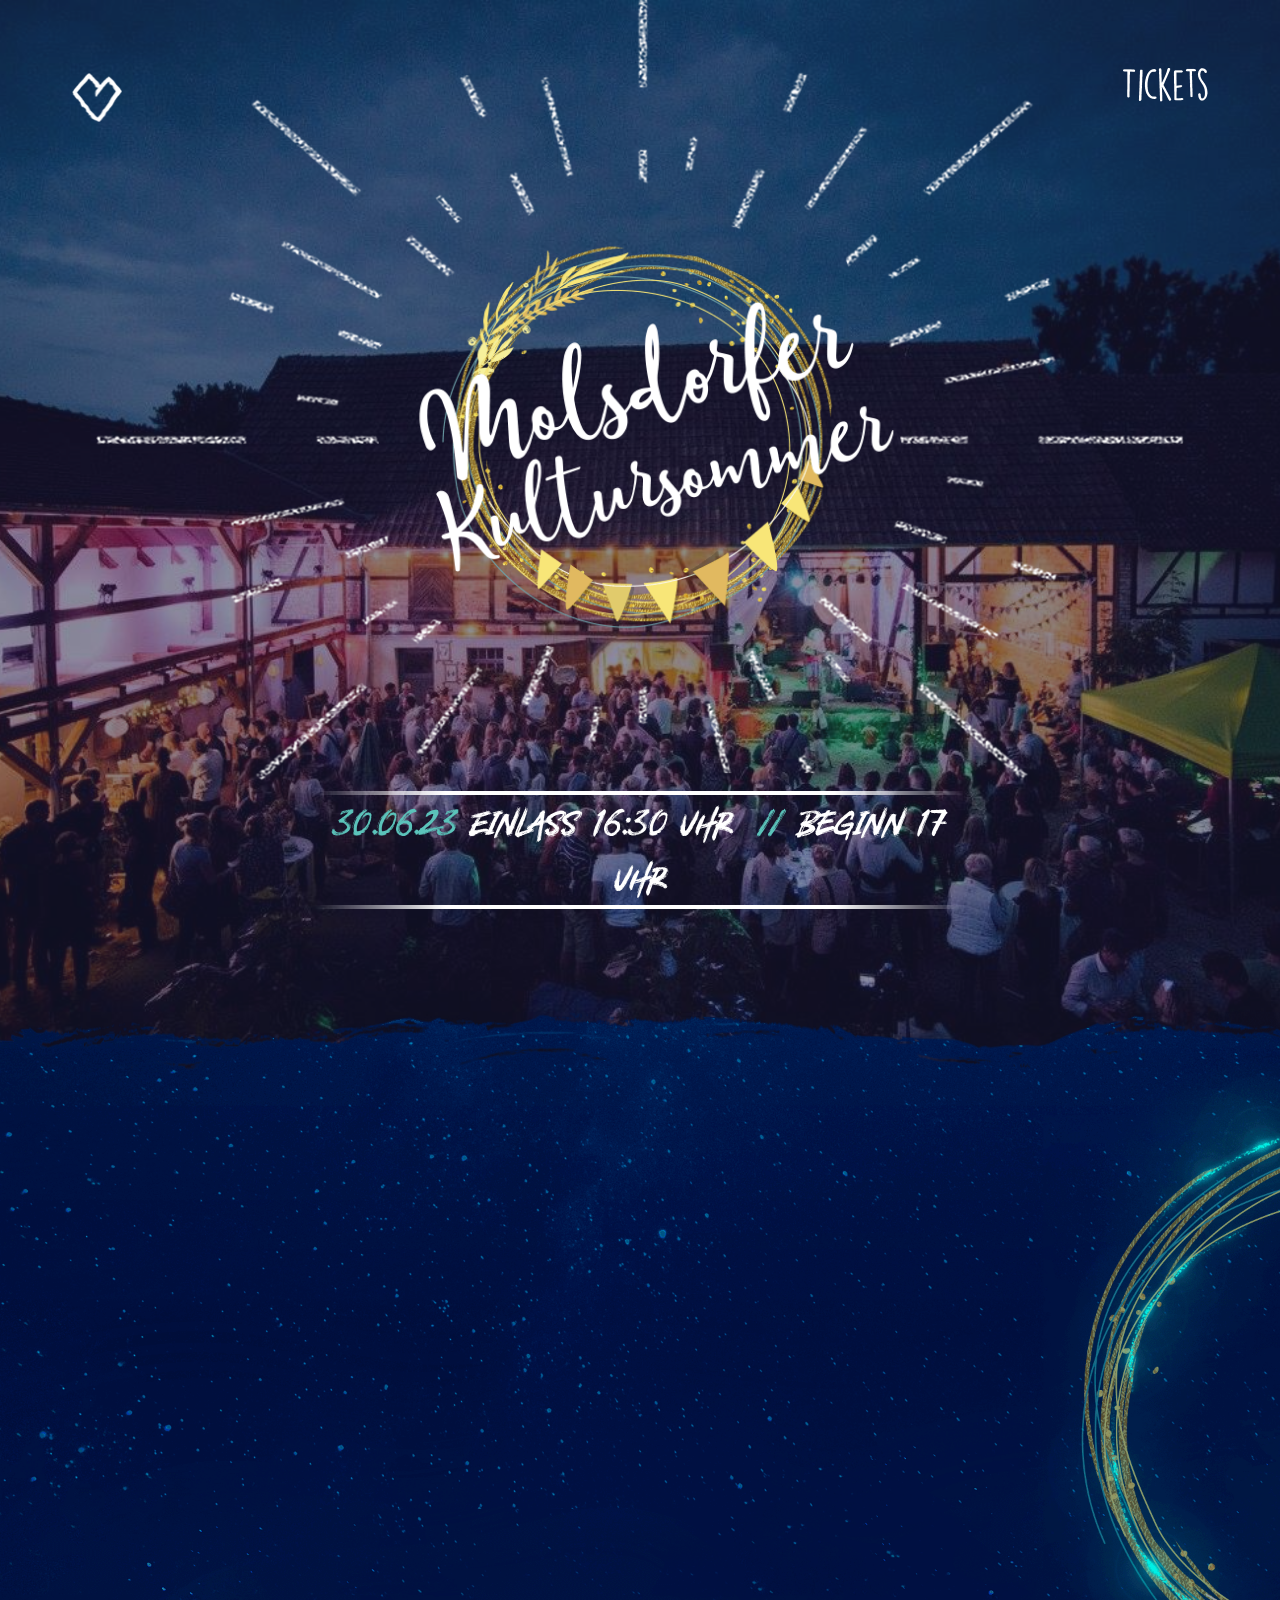
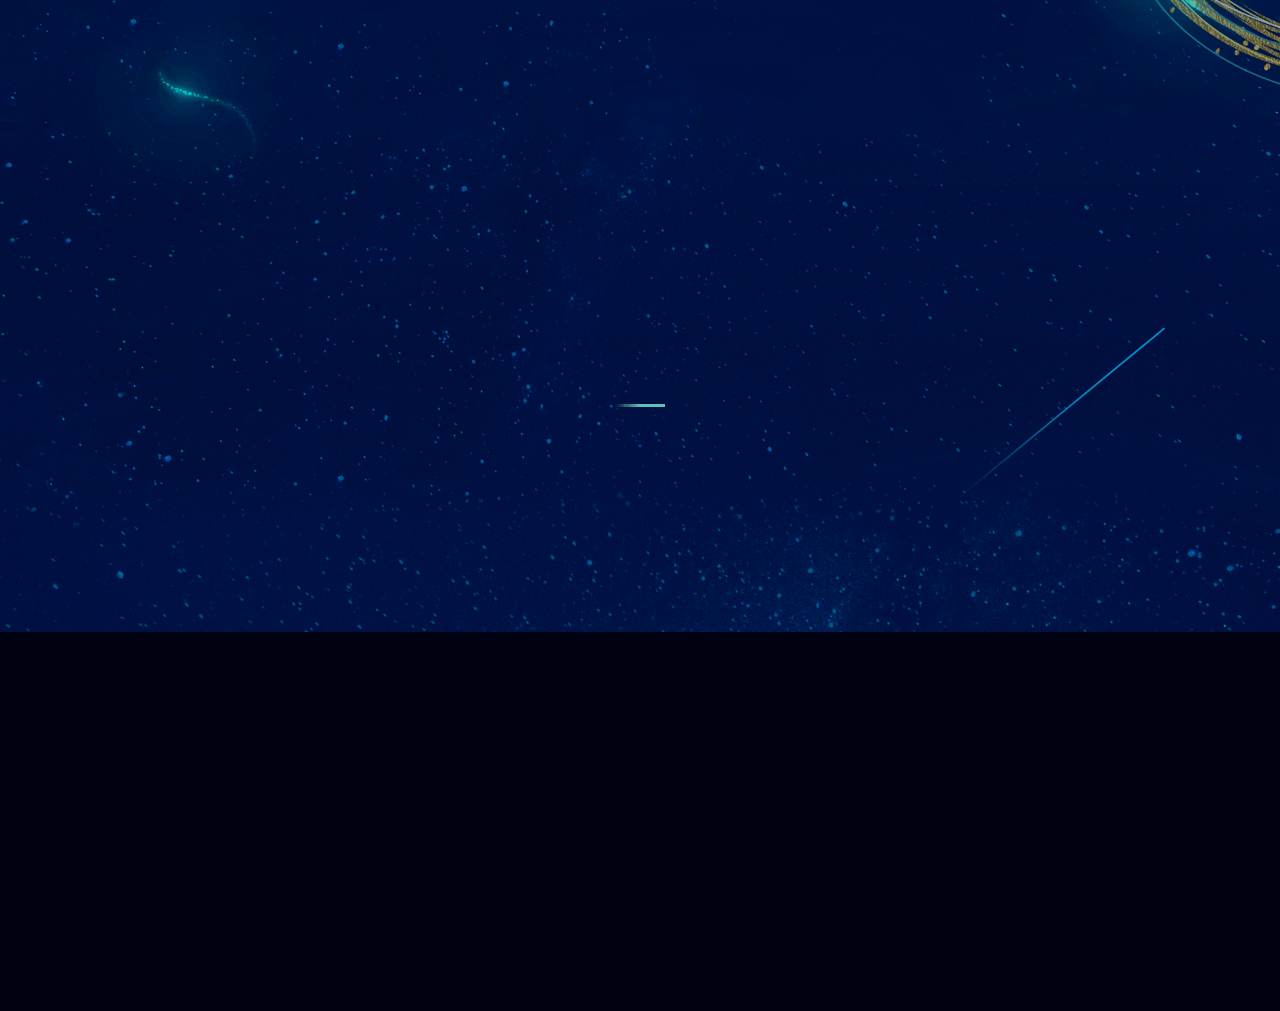
<file: index.html>
<!DOCTYPE html>
<html lang="de">

<head>
  <meta charset="utf-8" />
  <title>Molsdorfer Kultursommer</title>
  <meta name="viewport" content="width=device-width, initial-scale=1" />
  <meta name="description" content="" />
  <meta name="author" content="Erfurter Kultursommer e.V." />
  <meta name="description"
    content="Der Molsdorfer Kultursommer - das Festival vor den Toren der Landeshauptstadt Erfurt" />
  <meta name="og:image" content="img/header.jpg" />
  <meta name="robots" content="noindex,nofollow,nosnippet,noarchive" />
  <meta name="googlebot" content="noindex" />
  <meta name="googlebot-news" content="nosnippet" />

  <!-- Bootstrap core CSS -->
  <link href="css/bootstrap.min.css" rel="stylesheet" />
  <link href="css/custom.css" rel="stylesheet" />
  <link href="css/responsive.css" rel="stylesheet" />
  <link href="css/animate.min.css" rel="stylesheet" />
  <!-- Favicons -->
  <link rel="icon" href="favicon.ico" />

  <script src="js/jquery-3.6.0.min.js"></script>
  <script src="js/bootstrap.min.js"></script>
  <script src="js/wow.min.js"></script>
  <script>
    $(function () {
      new WOW().init();

      $("body").append('<div id="scroll-top"><span></span></div>');
      // Scroll top
      var scroll_top = function () {
        $(window).scroll(function () {
          if ($(document).scrollTop() > 50) {
            $("#scroll-top").addClass("scroll-top-right");
          } else {
            $("#scroll-top").removeClass("scroll-top-right");
          }
        });
        $("#scroll-top").on("click", function (e) {
          $("html,body").animate(
            {
              scrollTop: 0,
            },
            500
          );
          e.preventDefault();
        });
      };
      scroll_top();
    });
  </script>
</head>

<body>
  <header>
    <div class="logo">
      <a href="/"><img src="img/molsdorfer-kultursommer.png" width="51" height="50" /></a>
    </div>
    <div class="tickets-button animate__animated animate__bounce">
      <a href="https://pretix.eu/molsdorferkultursommer/2023/" target="_blank"><img src="img/tickets.png" width="85"
          height="34" /></a>
    </div>
    <div class="hero animate__animated animate__fadeIn">
      <div>
        <img src="img/molsdorfer-kultursommer-header.png" width="1104" height="792" /><br />
        <div class="sub-headline">
          <div class="sub-headline-line"></div>
          <div class="sub-headline-text">
            <span>30.06.23</span>&nbsp;Einlass 16:30 Uhr
            &nbsp;<span>//</span>&nbsp;Beginn 17 Uhr
          </div>
          <div class="sub-headline-line"></div>
        </div>
      </div>
    </div>
  </header>
  <main>
    <div class="container">
      <div class="main-text-wrapper p-md-5 mb-5 mt-4">
        <div class="
              text-center text-uppercase
              main-text-topic
              h3
              mb-4
              wow
              animate__animated animate__fadeIn
            ">
          Der Molsdorfer Kultursommer
        </div>
        <div class="text-center main-text px-3">
          <p class="wow animate__animated animate__fadeIn" data-wow-delay=".2s">
            Als vage Idee begann unser Festival im Indie-Format 2014 - es
            entpuppte sich zum Geheimtipp mit vielen treuen Fans. Das feine Kulturfestival vor den
            Toren Erfurts - der Molsdorfer Kultursommer - findet am 30.
            Juni 2023 statt.
          </p>
          <p class="wow animate__animated animate__fadeIn" data-wow-delay=".4s">
            Mit internationalen Acts wie Hundreds, Kat Frankie, Duo
            Stiehler/Lucaciu und Max Prosa, Tim Neuhaus sowie Cäthe uvm.
            spielten in den vergangen Jahren internationale Künstlerinnen und
            Künstler - aber auch Musiker von hier, wie die Erfurter Kultband
            Anger 77 oder das Elektro-Pop-Duo MAMA aus dem Zughafen am
            Erfurter Güterbahnhof - geben auf dem ländlichen Kultur-Kleinod
            ihre Kunst zum Besten.
          </p>
          <p class="wow animate__animated animate__fadeIn" data-wow-delay=".6s">
            Im Garten hinter der Scheune des Drei-Seiten Hofes gegenüber von
            Schloss Molsdorf sind Kinder mit Fair Play Fußball und Schminken
            beschäftigt. Vor der Bühne kommen Fans der Singer-Songwriter-Szene
            auf ihre Kosten. Abgerundet wird das mit viel Liebe geschmückte
            Festival durch Kunst- und Fotoausstellungen sowie Malerei
            Thüringer Künstlerinnen und Künstler.
          </p>
          <p class="wow animate__animated animate__fadeIn" data-wow-delay=".8s">
            Kulinarisch geht es mit liebevoll handgemachten Köstlichkeiten von
            regionalen Anbietern weiter. Aber auch traditionelle Backkunst,
            frisches Bier und ausgewählte Weine werden angeboten. Kurz: ein
            Ort, an dem Kunst, Kultur und Kulinarisches auf Interessierte
            jeden Alters trifft, umrahmt von einer einmaligen Kulisse und
            Fassade, die in geschicktes Licht getaucht, am späteren Abend ihre
            vollste Wirkung zeigt. Der Kultursommer steht nicht nur für ein
            Open-Air-Festival und das Tanzen unter freiem Himmel, sondern für
            ein Miteinander und schöne Begegnungen, die nachwirken.
          </p>

          <div class="main-text-button-wrapper">
            <div class="line"></div>
            <a class="
                  main-text-button
                  text-uppercase
                  wow
                  animate__animated
                  animate__pulse
                  animate__infinite
                  animate__slow
                " data-wow-delay=".85s" href="https://pretix.eu/molsdorferkultursommer/2023/" target="_blank"><span
                class="position-relative">Hier gehts zu den Tickets</span></a>
          </div>
        </div>
      </div>
    </div>
  </main>

  <footer class="p-md-5 mt-5">
    <div class="container h-100 pt-sm-5">
      <div class="footer-inner-wrapper mt-5 row align-items-end">
        <div class="col-12 copyright wow animate__animated animate__fadeIn" data-wow-delay=".4s">
          &copy; Molsdorfer Kultursommer. Alle Rechte vorbehalten.
          <a data-bs-toggle="modal" data-bs-target="#impressum" class="fw-bold"><u>Impressum</u></a>
        </div>
        <div class="
                col-12
                social-wrapper
                wow
                animate__animated animate__fadeIn
              " data-wow-delay=".6s">
          <div class="social-item social-mailto">
            <a href="mailto:info@molsdorfer-kultursommer.de"><svg viewBox="0 0 24 24">
                <path fill="currentColor"
                  d="M20,8L12,13L4,8V6L12,11L20,6M20,4H4C2.89,4 2,4.89 2,6V18A2,2 0 0,0 4,20H20A2,2 0 0,0 22,18V6C22,4.89 21.1,4 20,4Z" />
              </svg></a>
          </div>
          <div class="social-item social-facebook">
            <a href="https://www.facebook.com/MolsdorferKultursommer/" title="Facebook" target="_blank"><svg
                xmlns="http://www.w3.org/2000/svg" viewBox="0 0 50 50">
                <path
                  d="M32,11h5c0.552,0,1-0.448,1-1V3.263c0-0.524-0.403-0.96-0.925-0.997C35.484,2.153,32.376,2,30.141,2C24,2,20,5.68,20,12.368 V19h-7c-0.552,0-1,0.448-1,1v7c0,0.552,0.448,1,1,1h7v19c0,0.552,0.448,1,1,1h7c0.552,0,1-0.448,1-1V28h7.222 c0.51,0,0.938-0.383,0.994-0.89l0.778-7C38.06,19.518,37.596,19,37,19h-8v-5C29,12.343,30.343,11,32,11z" />
              </svg></a>
          </div>
          <div class="social-item social-instagram">
            <a href="https://www.instagram.com/molsdorferkultursommer/" title="Instagram" target="_blank"><svg
                viewBox="0 0 24 24">
                <path fill="currentColor"
                  d="M7.8,2H16.2C19.4,2 22,4.6 22,7.8V16.2A5.8,5.8 0 0,1 16.2,22H7.8C4.6,22 2,19.4 2,16.2V7.8A5.8,5.8 0 0,1 7.8,2M7.6,4A3.6,3.6 0 0,0 4,7.6V16.4C4,18.39 5.61,20 7.6,20H16.4A3.6,3.6 0 0,0 20,16.4V7.6C20,5.61 18.39,4 16.4,4H7.6M17.25,5.5A1.25,1.25 0 0,1 18.5,6.75A1.25,1.25 0 0,1 17.25,8A1.25,1.25 0 0,1 16,6.75A1.25,1.25 0 0,1 17.25,5.5M12,7A5,5 0 0,1 17,12A5,5 0 0,1 12,17A5,5 0 0,1 7,12A5,5 0 0,1 12,7M12,9A3,3 0 0,0 9,12A3,3 0 0,0 12,15A3,3 0 0,0 15,12A3,3 0 0,0 12,9Z" />
              </svg></a>
          </div>
        </div>
      </div>
    </div>
  </footer>
  </main>

  <div class="modal fade" id="impressum" tabindex="-1" data-bs-backdrop="static" aria-labelledby="exampleModalLabel"
    aria-hidden="true">
    <button type="button" class="btn-close" data-bs-dismiss="modal" aria-label="Close"></button>
    <div class="
          modal-dialog modal-xl modal-dialog-centered modal-dialog-scrollable
        ">
      <div class="modal-content">
        <div class="modal-body small">
          <div class="impressum">
            <h1>Impressum</h1>
            <p>Angaben gemäß § 5 TMG</p>
            <p>
              Erfurter Kultursommer e.V. <br />
              Graf-Gotter-Straße 61<br />
              99094 Erfurt <br />
            </p>
            <p>
              <strong>Vertreten durch: </strong><br />
              Maria-Theresa Meißner<br />
              Andreas Kühn<br />
            </p>
            <p>E-Mail: info@molsdorfer-kultursommer.de</p>
            <p>
              <strong>Registereintrag: </strong><br />
              Eintragung im Vereinsregister.<br />
              Registergericht: Amtsgericht Erfurt<br />
              Registernummer: VR 16310<br />
            </p>
            <hr />
            <p>
              <b>Layout:</b> Sascha Simon //
              <a href="https://www.instagram.com/pale.cocoon" target="_blank">www.instagram.com/pale.cocoon</a>
            </p>
            <p>
              <b>Technische Umsetzung:</b> René Schumann //
              <a href="https://www.viveart.de" target="_blank">www.viveart.de</a>
            </p>
            <hr />
            <p>
              <strong>Haftungsausschluss: </strong><br /><br /><strong>Haftung für Inhalte</strong><br /><br />
              Die Inhalte unserer Seiten wurden mit größter Sorgfalt erstellt.
              Für die Richtigkeit, Vollständigkeit und Aktualität der Inhalte
              können wir jedoch keine Gewähr übernehmen. Als Diensteanbieter
              sind wir gemäß § 7 Abs.1 TMG für eigene Inhalte auf diesen
              Seiten nach den allgemeinen Gesetzen verantwortlich. Nach §§ 8
              bis 10 TMG sind wir als Diensteanbieter jedoch nicht
              verpflichtet, übermittelte oder gespeicherte fremde
              Informationen zu überwachen oder nach Umständen zu forschen, die
              auf eine rechtswidrige Tätigkeit hinweisen. Verpflichtungen zur
              Entfernung oder Sperrung der Nutzung von Informationen nach den
              allgemeinen Gesetzen bleiben hiervon unberührt. Eine
              diesbezügliche Haftung ist jedoch erst ab dem Zeitpunkt der
              Kenntnis einer konkreten Rechtsverletzung möglich. Bei
              Bekanntwerden von entsprechenden Rechtsverletzungen werden wir
              diese Inhalte umgehend entfernen.<br /><br /><strong>Haftung für Links</strong><br /><br />
              Unser Angebot enthält Links zu externen Webseiten Dritter, auf
              deren Inhalte wir keinen Einfluss haben. Deshalb können wir für
              diese fremden Inhalte auch keine Gewähr übernehmen. Für die
              Inhalte der verlinkten Seiten ist stets der jeweilige Anbieter
              oder Betreiber der Seiten verantwortlich. Die verlinkten Seiten
              wurden zum Zeitpunkt der Verlinkung auf mögliche Rechtsverstöße
              überprüft. Rechtswidrige Inhalte waren zum Zeitpunkt der
              Verlinkung nicht erkennbar. Eine permanente inhaltliche
              Kontrolle der verlinkten Seiten ist jedoch ohne konkrete
              Anhaltspunkte einer Rechtsverletzung nicht zumutbar. Bei
              Bekanntwerden von Rechtsverletzungen werden wir derartige Links
              umgehend entfernen.<br /><br /><strong>Urheberrecht</strong><br /><br />
              Die durch die Seitenbetreiber erstellten Inhalte und Werke auf
              diesen Seiten unterliegen dem deutschen Urheberrecht. Die
              Vervielfältigung, Bearbeitung, Verbreitung und jede Art der
              Verwertung außerhalb der Grenzen des Urheberrechtes bedürfen der
              schriftlichen Zustimmung des jeweiligen Autors bzw. Erstellers.
              Downloads und Kopien dieser Seite sind nur für den privaten,
              nicht kommerziellen Gebrauch gestattet. Soweit die Inhalte auf
              dieser Seite nicht vom Betreiber erstellt wurden, werden die
              Urheberrechte Dritter beachtet. Insbesondere werden Inhalte
              Dritter als solche gekennzeichnet. Sollten Sie trotzdem auf eine
              Urheberrechtsverletzung aufmerksam werden, bitten wir um einen
              entsprechenden Hinweis. Bei Bekanntwerden von Rechtsverletzungen
              werden wir derartige Inhalte umgehend entfernen.<br /><br /><strong>Datenschutz</strong><br /><br />
              Die Nutzung unserer Webseite ist in der Regel ohne Angabe
              personenbezogener Daten möglich. Soweit auf unseren Seiten
              personenbezogene Daten (beispielsweise Name, Anschrift oder
              eMail-Adressen) erhoben werden, erfolgt dies, soweit möglich,
              stets auf freiwilliger Basis. Diese Daten werden ohne Ihre
              ausdrückliche Zustimmung nicht an Dritte weitergegeben. <br />
              Wir weisen darauf hin, dass die Datenübertragung im Internet
              (z.B. bei der Kommunikation per E-Mail) Sicherheitslücken
              aufweisen kann. Ein lückenloser Schutz der Daten vor dem Zugriff
              durch Dritte ist nicht möglich. <br />
              Der Nutzung von im Rahmen der Impressumspflicht veröffentlichten
              Kontaktdaten durch Dritte zur Übersendung von nicht ausdrücklich
              angeforderter Werbung und Informationsmaterialien wird hiermit
              ausdrücklich widersprochen. Die Betreiber der Seiten behalten
              sich ausdrücklich rechtliche Schritte im Falle der unverlangten
              Zusendung von Werbeinformationen, etwa durch Spam-Mails, vor.<br />
            </p>
            <p>
              <br /><strong>Verbraucherstreitbeilegung /
                Universalschlichtungsstelle</strong><br /><br />
              Wir sind nicht bereit oder verpflichtet, an
              Streitbeilegungsverfahren vor einer
              Verbraucherschlichtungsstelle teilzunehmen.
            </p>
          </div>
        </div>
      </div>
    </div>
  </div>
</body>

</html>
</file>
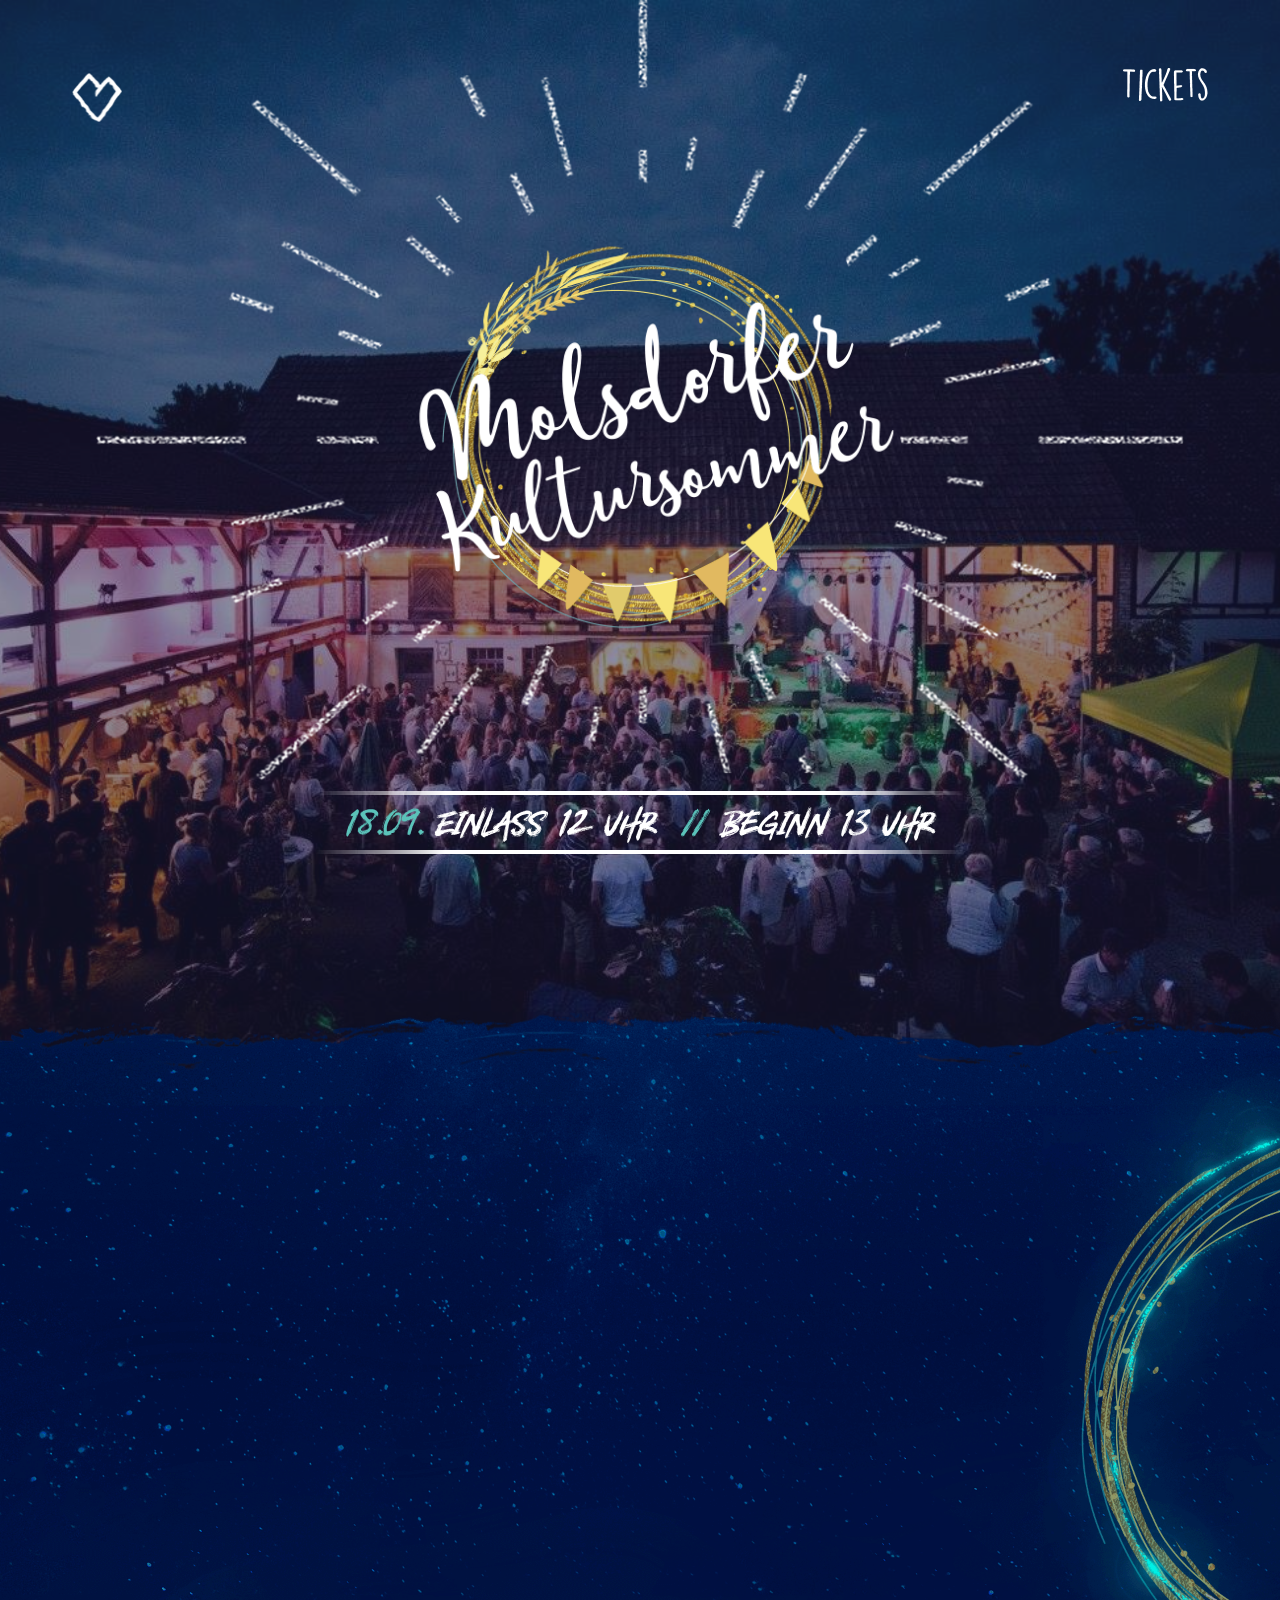
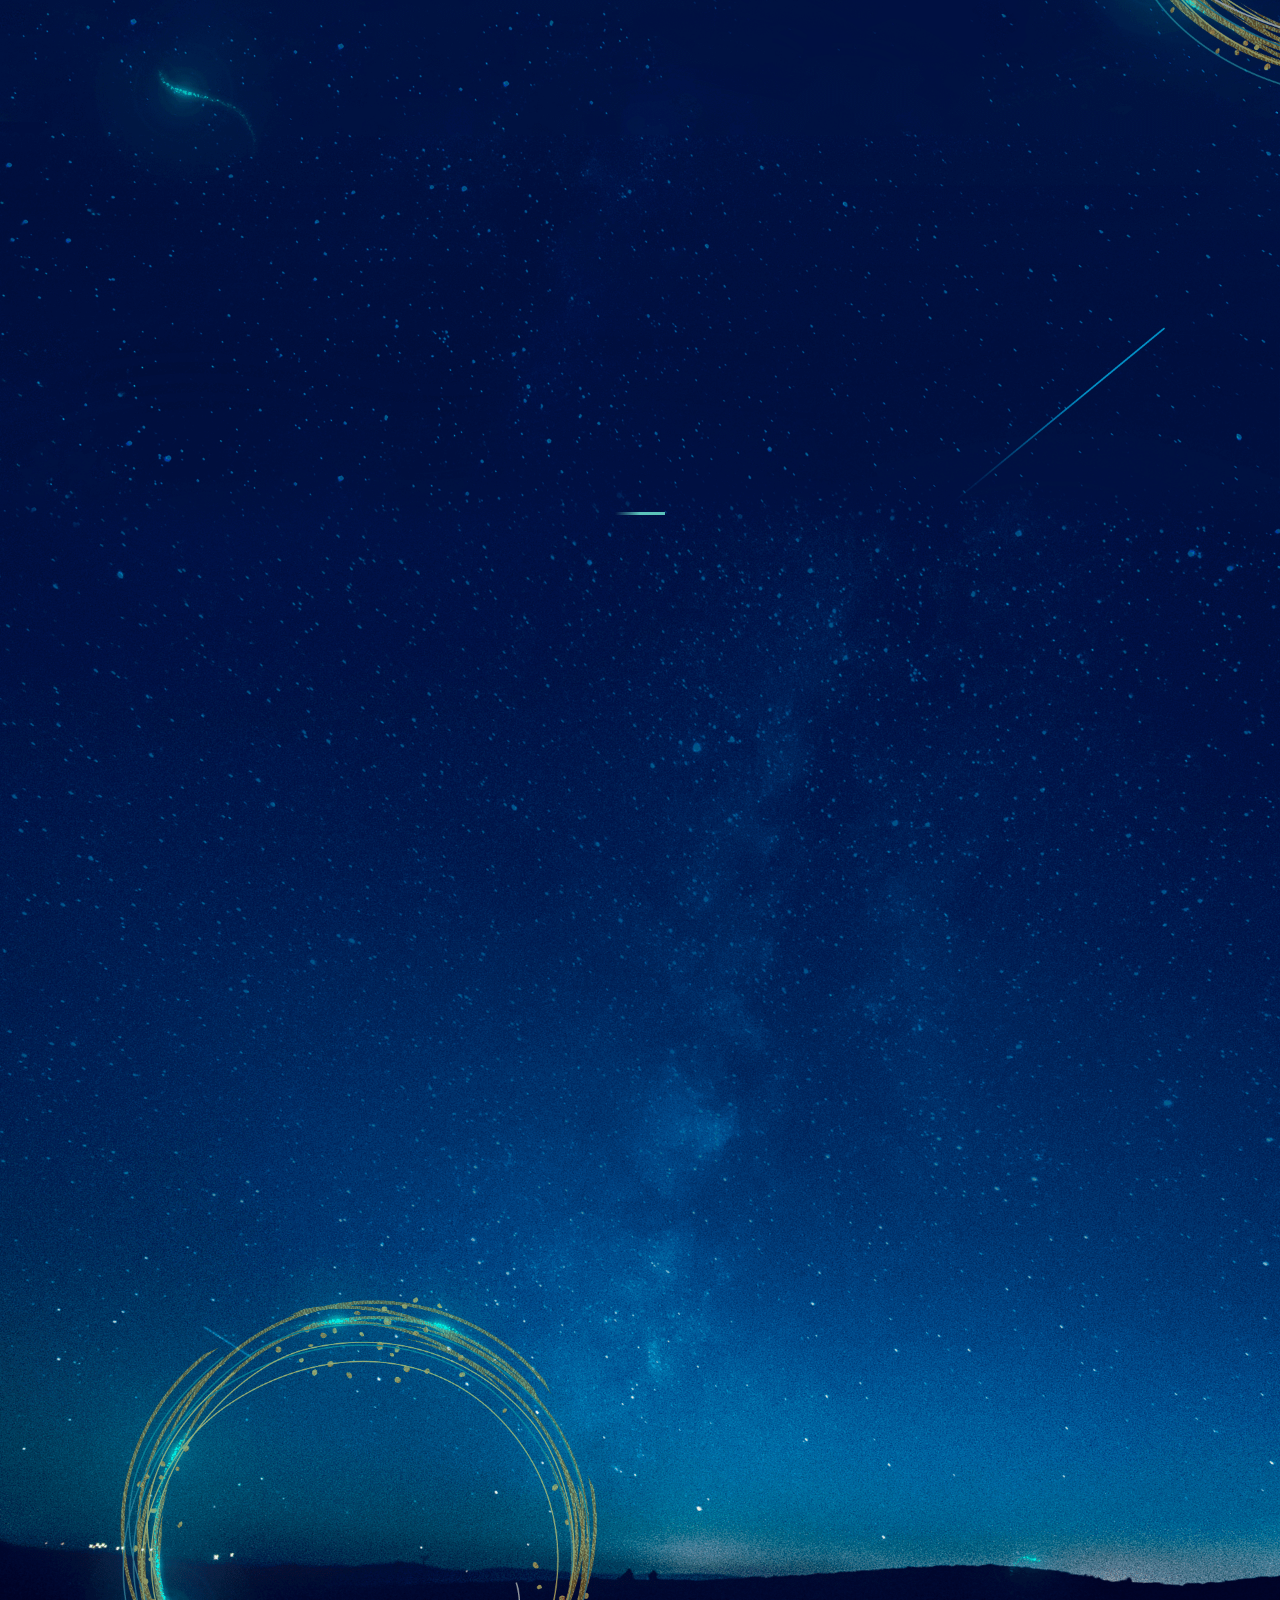
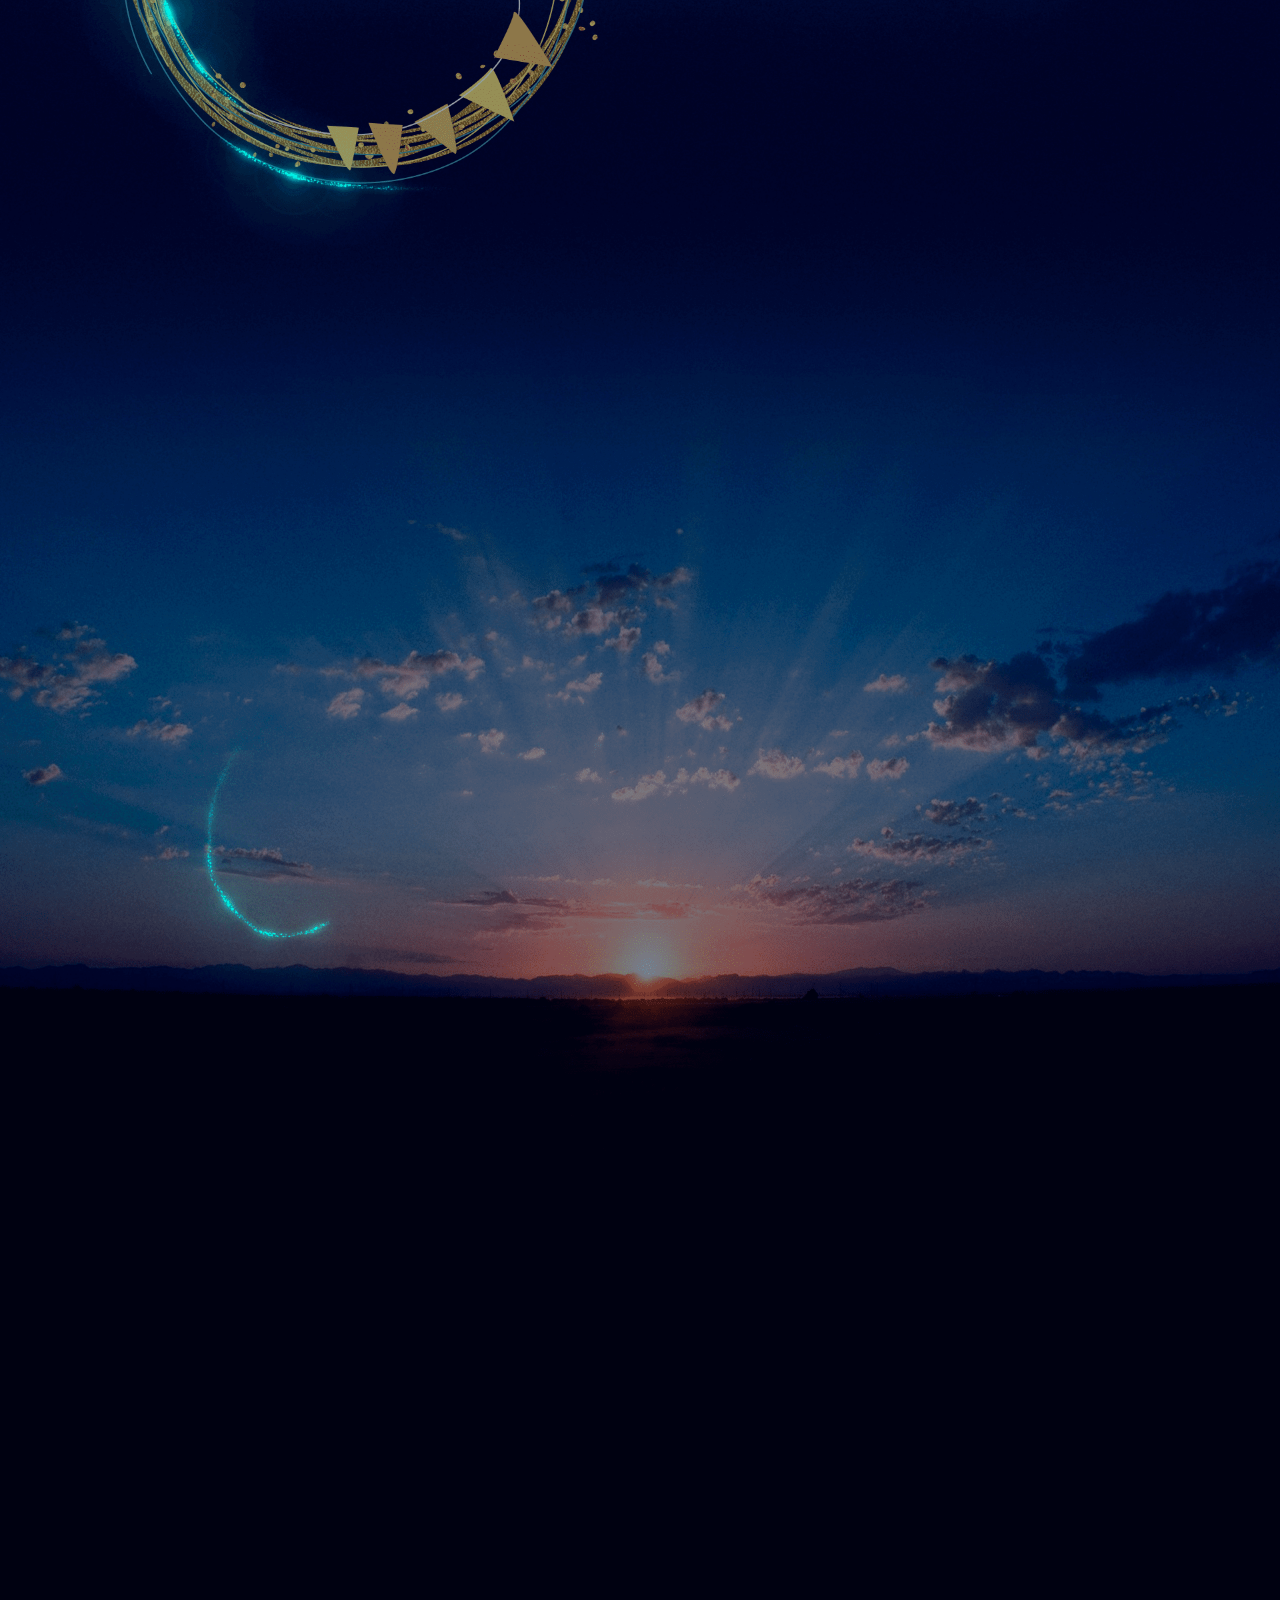
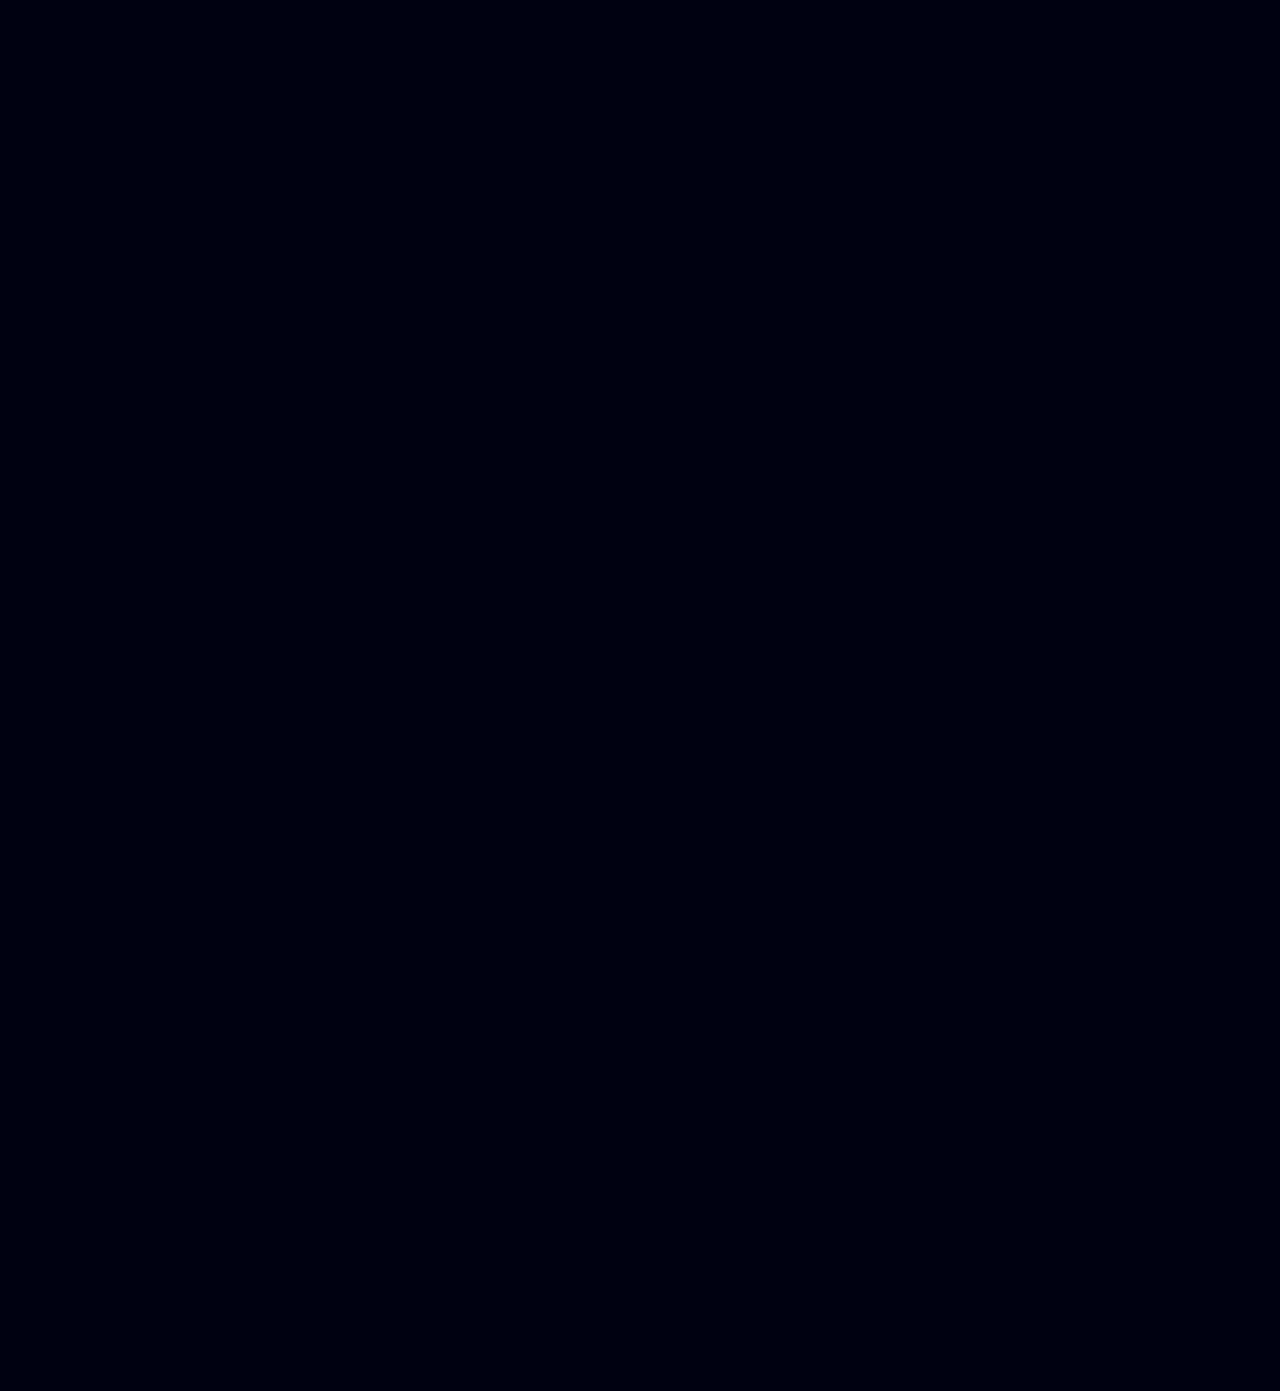
<file: 2021/index.html>
<!DOCTYPE html>
<html lang="de">
  <head>
    <meta charset="utf-8" />
    <title>Molsdorfer Kultursommer</title>
    <meta name="viewport" content="width=device-width, initial-scale=1" />
    <meta name="description" content="" />
    <meta name="author" content="René Schumann / viveart; Sascha Simon" />
    <meta
      name="description"
      content="Der Molsdorfer Kultursommer -das Festival vor den Toren der Landeshauptstadt Erfurt"
    />
    <meta name="og:image" content="img/header.jpg" />
    <meta name="robots" content="noindex,nofollow,nosnippet,noarchive" />
    <meta name="googlebot" content="noindex" />
    <meta name="googlebot-news" content="nosnippet" />

    <!-- Bootstrap core CSS -->
    <link href="css/bootstrap.min.css" rel="stylesheet" />
    <link href="css/custom.css" rel="stylesheet" />
    <link href="css/responsive.css" rel="stylesheet" />
    <link href="css/animate.min.css" rel="stylesheet" />
    <!-- Favicons -->
    <link rel="icon" href="favicon.ico" />

    <script src="js/jquery-3.6.0.min.js"></script>
    <script src="js/bootstrap.min.js"></script>
    <script src="js/wow.min.js"></script>
    <script>
      $(function () {
        new WOW().init();

        $("body").append('<div id="scroll-top"><span></span></div>');
        // Scroll top
        var scroll_top = function () {
          $(window).scroll(function () {
            if ($(document).scrollTop() > 50) {
              $("#scroll-top").addClass("scroll-top-right");
            } else {
              $("#scroll-top").removeClass("scroll-top-right");
            }
          });
          $("#scroll-top").on("click", function (e) {
            $("html,body").animate(
              {
                scrollTop: 0,
              },
              500
            );
            e.preventDefault();
          });
        };
        scroll_top();
      });
    </script>
  </head>
  <body>
    <header>
      <div class="logo">
        <a href="/"
          ><img src="img/molsdorfer-kultursommer.png" width="51" height="50"
        /></a>
      </div>
      <div class="tickets-button animate__animated animate__bounce">
        <a href="https://pretix.eu/molsdorferkultursommer/2021/" target="_blank"
          ><img src="img/tickets.png" width="85" height="34"
        /></a>
      </div>
      <div class="hero animate__animated animate__fadeIn">
        <div>
          <img
            src="img/molsdorfer-kultursommer-header.png"
            width="1104"
            height="792"
          /><br />
          <div class="sub-headline">
            <div class="sub-headline-line"></div>
            <div class="sub-headline-text">
              <span>18.09.</span>&nbsp;Einlass 12 Uhr
              &nbsp;<span>//</span>&nbsp;Beginn 13 Uhr
            </div>
            <div class="sub-headline-line"></div>
          </div>
        </div>
      </div>
    </header>
    <main>
      <div class="container">
        <div class="main-text-wrapper p-md-5 mb-5 mt-4">
          <div
            class="
              text-center text-uppercase
              main-text-topic
              h3
              mb-4
              wow
              animate__animated animate__fadeIn
            "
          >
            Der Molsdorfer Kultursommer
          </div>
          <div class="text-center main-text px-3">
            <p
              class="wow animate__animated animate__fadeIn"
              data-wow-delay=".2s"
            >
              Als vage Idee begann unser Festival im Indie-Format 2014 - es
              entpuppte sich zum Geheimtipp mit vielen treuen Fans und nach drei
              Jahren Pause erlebt es jetzt trotz einer nie dagewesenen Pandemie,
              die die Welt anzuhalten schien und viele Kulturschaffende in die
              Knie zwang, eine Neuauflage. Das feine Kulturfestival vor den
              Toren Erfurts - der Molsdorfer Kultursommer - findet am 18.
              September 2021 statt. Wir sind voller Vorfreude und stolz, es
              trotz Widrigkeiten anzugehen!
            </p>
            <p
              class="wow animate__animated animate__fadeIn"
              data-wow-delay=".4s"
            >
              Mit internationalen Acts wie Hundreds, Kat Frankie, Duo
              Stiehler/Lucaciu und Max Prosa, Tim Neuhaus sowie Cäthe uvm.
              spielten in den vergangen Jahren internationale Künstlerinnen und
              Künstler - aber auch Musiker von hier, wie die Erfurter Kultband
              Anger 77 oder das Elektro-Pop-Duo MAMA aus dem Zughafen am
              Erfurter Güterbahnhof - geben auf dem ländlichen Kultur-Kleinod
              ihre Kunst zum Besten.
            </p>
            <p
              class="wow animate__animated animate__fadeIn"
              data-wow-delay=".6s"
            >
              Im Garten hinter der Scheune des Drei-Seiten Hofes gegenüber von
              Schloss Molsdorf sind Kinder mit Fair Play Fußball und Schminken
              beschäftigt. Vor der Bühne kommen Fans der Singer-Songwriter-Szene
              auf ihre Kosten. Abgerundet wird das mit viel Liebe geschmückte
              Festival durch Kunst- und Fotoausstellungen sowie Malerei
              Thüringer Künstlerinnen und Künstler.
            </p>
            <p
              class="wow animate__animated animate__fadeIn"
              data-wow-delay=".8s"
            >
              Kulinarisch geht es mit liebevoll handgemachten Köstlichkeiten von
              regionalen Anbietern weiter. Aber auch traditionelle Backkunst,
              frisches Bier und ausgewählte Weine werden angeboten. Kurz: ein
              Ort, an dem Kunst, Kultur und Kulinarisches auf Interessierte
              jeden Alters trifft, umrahmt von einer einmaligen Kulisse und
              Fassade, die in geschicktes Licht getaucht, am späteren Abend ihre
              vollste Wirkung zeigt. Der Kultursommer steht nicht nur für ein
              Open-Air-Festival und das Tanzen unter freiem Himmel, sondern für
              ein Miteinander und schöne Begegnungen, die nachwirken.
            </p>

            <div class="main-text-button-wrapper">
              <div class="line"></div>
              <a
                class="
                  main-text-button
                  text-uppercase
                  wow
                  animate__animated
                  animate__pulse
                  animate__infinite
                  animate__slow
                "
                data-wow-delay=".85s"
                href="https://pretix.eu/molsdorferkultursommer/2021/"
                target="_blank"
                ><span class="position-relative"
                  >Hier gehts zu den Tickets</span
                ></a
              >
            </div>
          </div>
        </div>
        <!-- 
			<div class="wrapper-breakout">
				<div class="ticket-container p-4 p-md-5">
					<div class="row position-relative w-75 ms-auto">
						<div class="col-12 col-sm-12 ticket-container-headline">
							Du willst mit<br />dabei sein?
						</div>
						<div class="col-12 col-md-6 ticket-container-line mt-3 mb-3 mt-md-0 mb-md-0 pt-2">
							<span></span>
						</div>
						<div class="col-12 col-md-6 ticket-container-text">
							<b>Tickets gibt es bei Erfurt Tourist Info:</b><br /> VVK 17 Euro, Abendkasse 19 Euro<br /> Kinder bis 16 Jahre frei.
						</div>
					</div>
				</div>
			</div> -->
      </div>
      <section class="artist-wrapper">
        <div class="container artist-single-wrapper" data-id="1">
          <div class="row justify-content-center">
            <div
              class="
                col-12 col-md-auto
                artist-image
                wow
                animate__animated animate__fadeInLeft
              "
              data-wow-delay=".2s"
            >
              <div>
                <img src="img/dave-daniels.jpg" loading="lazy" />
              </div>
            </div>
            <div
              class="
                col-12 col-md-4
                artist-info-wrapper
                p-5
                pb-2
                d-flex
                align-items-end
              "
            >
              <div
                class="
                  artist-main-topic
                  wow
                  animate__animated animate__fadeInRight
                "
                data-wow-delay=".2s"
              >
                <span>Dave Daniel <br />+ Friends</span>
              </div>
              <div class="artist-info-detail-wrapper">
                <div
                  class="
                    artist-main-name
                    wow
                    animate__animated animate__fadeInRight
                  "
                  data-wow-delay=".6s"
                >
                  Dave Daniels + Friends<br />
                  Berlin
                </div>
                <div
                  class="artist-line wow animate__animated animate__fadeInRight"
                  data-wow-delay=".6s"
                >
                  <span></span>
                </div>
                <div
                  class="artist-text wow animate__animated animate__fadeInRight"
                  data-wow-delay=".8s"
                >
                  Noisy Dream Pop Band from Berlin.<br />
                  Hanno Stick, Christoph Bernewitz,<br />
                  Liz Kosack, Alexander Binder<br />
                  <a
                    href="https://www.davedanielfriends.de/"
                    target="_blank"
                    style="color: #6cdad2; text-decoration: none"
                    >www.davedanielfriends.de</a
                  >
                </div>
              </div>
            </div>
          </div>
        </div>
        <div class="container artist-single-wrapper" data-id="2">
          <div class="row flex-sm-row-reverse justify-content-center">
            <div
              class="
                col-12 col-md-auto
                artist-image
                wow
                animate__animated animate__fadeInLeft
              "
              data-wow-delay=".2s"
            >
              <div>
                <img src="img/maya-fadeeva.jpg" loading="lazy" />
              </div>
            </div>
            <div
              class="
                col-12 col-md-4
                artist-info-wrapper
                p-5
                pb-2
                d-flex
                align-items-end
              "
            >
              <div
                class="
                  artist-main-topic
                  wow
                  animate__animated animate__fadeInRight
                "
                data-wow-delay=".2s"
              >
                <span>Maya<br />Fadeeva</span>
              </div>
              <div class="artist-info-detail-wrapper">
                <div
                  class="
                    artist-main-name
                    wow
                    animate__animated animate__fadeInRight
                  "
                  data-wow-delay=".6s"
                >
                  Maya Fadeeva<br />Deutschland
                </div>
                <div
                  class="artist-line wow animate__animated animate__fadeInRight"
                  data-wow-delay=".6s"
                >
                  <span></span>
                </div>
                <div
                  class="artist-text wow animate__animated animate__fadeInRight"
                  data-wow-delay=".8s"
                >
                  Maya Fadeeva ist eine russisch-deutsche Jazz-Sängerin und
                  Songwriterin mit Einflüssen von Pop, Soul und Reggae<br />
                  <a
                    href="https://www.maya-fadeeva.com/"
                    target="_blank"
                    style="color: #6cdad2; text-decoration: none"
                    >www.maya-fadeeva.com</a
                  >
                </div>
              </div>
            </div>
          </div>
        </div>
        <div class="container artist-single-wrapper" data-id="3">
          <div class="row justify-content-center">
            <div
              class="
                col-12 col-md-auto
                artist-image
                wow
                animate__animated animate__fadeInLeft
              "
              data-wow-delay=".2s"
            >
              <div>
                <img src="img/mama.jpg" loading="lazy" />
              </div>
            </div>
            <div
              class="
                col-12 col-md-4
                artist-info-wrapper
                p-5
                pb-2
                d-flex
                align-items-end
              "
            >
              <div
                class="
                  artist-main-topic
                  wow
                  animate__animated animate__fadeInRight
                "
                data-wow-delay=".2s"
              >
                <span class="text-uppercase">Mama</span>
              </div>
              <div class="artist-info-detail-wrapper">
                <div
                  class="
                    artist-main-name
                    wow
                    animate__animated animate__fadeInRight
                  "
                  data-wow-delay=".6s"
                >
                  MAMA<br />ERFURT
                </div>
                <div
                  class="artist-line wow animate__animated animate__fadeInRight"
                  data-wow-delay=".6s"
                >
                  <span></span>
                </div>
                <div
                  class="artist-text wow animate__animated animate__fadeInRight"
                  data-wow-delay=".8s"
                >
                  Martin Zimmermann – Sound<br />
                  Andrei Vesa – Gesang, Gitarre<br />
                  Schublade: Rollschuh-Dance, Indiepop<br />
                  <a
                    href="https://www.facebook.com/mamaloud/"
                    target="_blank"
                    style="color: #6cdad2; text-decoration: none"
                    >Facebook</a
                  >
                </div>
              </div>
            </div>
          </div>
        </div>
        <div class="container artist-single-wrapper" data-id="4">
          <div class="row flex-sm-row-reverse justify-content-center">
            <div
              class="
                col-12 col-md-auto
                artist-image
                wow
                animate__animated animate__fadeInLeft
              "
              data-wow-delay=".2s"
            >
              <div>
                <img src="img/steiner-madlaina.jpg" loading="lazy" />
              </div>
            </div>
            <div
              class="
                col-12 col-md-4
                artist-info-wrapper
                p-5
                pb-2
                d-flex
                align-items-end
              "
            >
              <div
                class="
                  artist-main-topic
                  wow
                  animate__animated animate__fadeInRight
                "
                data-wow-delay=".2s"
              >
                <span>Steiner & Madlaina</span>
              </div>
              <div class="artist-info-detail-wrapper">
                <div
                  class="
                    artist-main-name
                    wow
                    animate__animated animate__fadeInRight
                  "
                  data-wow-delay=".6s"
                >
                  Steiner & Madlaina<br />Zürich
                </div>
                <div
                  class="artist-line wow animate__animated animate__fadeInRight"
                  data-wow-delay=".6s"
                >
                  <span></span>
                </div>
                <div
                  class="artist-text wow animate__animated animate__fadeInRight"
                  data-wow-delay=".8s"
                >
                  Steiner & Madlaina ist ein Zürcher Duo der beiden Musikerinnen
                  Nora Steiner und Madlaina Pollina.<br />
                  <a
                    href="https://www.steiner-madlaina.com/"
                    target="_blank"
                    style="color: #6cdad2; text-decoration: none"
                    >www.steiner-madlaina.com</a
                  >
                </div>
              </div>
            </div>
          </div>
        </div>
      </section>
      <footer class="p-md-5 mt-5">
        <div class="container h-100 pt-sm-5">
          <div class="footer-inner-wrapper mt-5 row align-items-end">
            <div
              class="col-12 copyright wow animate__animated animate__fadeIn"
              data-wow-delay=".4s"
            >
              &copy; Molsdorfer Kultursommer. Alle Rechte vorbehalten.
              <a
                data-bs-toggle="modal"
                data-bs-target="#impressum"
                class="fw-bold"
                ><u>Impressum</u></a
              >
            </div>
            <div
              class="
                col-12
                social-wrapper
                wow
                animate__animated animate__fadeIn
              "
              data-wow-delay=".6s"
            >
              <div class="social-item social-mailto">
                <a href="mailto:info@molsdorfer-kultursommer.de"
                  ><svg viewBox="0 0 24 24">
                    <path
                      fill="currentColor"
                      d="M20,8L12,13L4,8V6L12,11L20,6M20,4H4C2.89,4 2,4.89 2,6V18A2,2 0 0,0 4,20H20A2,2 0 0,0 22,18V6C22,4.89 21.1,4 20,4Z"
                    /></svg
                ></a>
              </div>
              <div class="social-item social-facebook">
                <a
                  href="https://www.facebook.com/MolsdorferKultursommer/"
                  title="Facebook"
                  target="_blank"
                  ><svg xmlns="http://www.w3.org/2000/svg" viewBox="0 0 50 50">
                    <path
                      d="M32,11h5c0.552,0,1-0.448,1-1V3.263c0-0.524-0.403-0.96-0.925-0.997C35.484,2.153,32.376,2,30.141,2C24,2,20,5.68,20,12.368 V19h-7c-0.552,0-1,0.448-1,1v7c0,0.552,0.448,1,1,1h7v19c0,0.552,0.448,1,1,1h7c0.552,0,1-0.448,1-1V28h7.222 c0.51,0,0.938-0.383,0.994-0.89l0.778-7C38.06,19.518,37.596,19,37,19h-8v-5C29,12.343,30.343,11,32,11z"
                    /></svg
                ></a>
              </div>
              <div class="social-item social-instagram">
                <a
                  href="https://www.instagram.com/molsdorferkultursommer/"
                  title="Instagram"
                  target="_blank"
                  ><svg viewBox="0 0 24 24">
                    <path
                      fill="currentColor"
                      d="M7.8,2H16.2C19.4,2 22,4.6 22,7.8V16.2A5.8,5.8 0 0,1 16.2,22H7.8C4.6,22 2,19.4 2,16.2V7.8A5.8,5.8 0 0,1 7.8,2M7.6,4A3.6,3.6 0 0,0 4,7.6V16.4C4,18.39 5.61,20 7.6,20H16.4A3.6,3.6 0 0,0 20,16.4V7.6C20,5.61 18.39,4 16.4,4H7.6M17.25,5.5A1.25,1.25 0 0,1 18.5,6.75A1.25,1.25 0 0,1 17.25,8A1.25,1.25 0 0,1 16,6.75A1.25,1.25 0 0,1 17.25,5.5M12,7A5,5 0 0,1 17,12A5,5 0 0,1 12,17A5,5 0 0,1 7,12A5,5 0 0,1 12,7M12,9A3,3 0 0,0 9,12A3,3 0 0,0 12,15A3,3 0 0,0 15,12A3,3 0 0,0 12,9Z"
                    /></svg
                ></a>
              </div>
            </div>
          </div>
        </div>
      </footer>
    </main>

    <div
      class="modal fade"
      id="impressum"
      tabindex="-1"
      data-bs-backdrop="static"
      aria-labelledby="exampleModalLabel"
      aria-hidden="true"
    >
      <button
        type="button"
        class="btn-close"
        data-bs-dismiss="modal"
        aria-label="Close"
      ></button>
      <div
        class="
          modal-dialog modal-xl modal-dialog-centered modal-dialog-scrollable
        "
      >
        <div class="modal-content">
          <div class="modal-body small">
            <div class="impressum">
              <h1>Impressum</h1>
              <p>Angaben gemäß § 5 TMG</p>
              <p>
                Erfurter Kultursommer e.V. <br />
                Graf-Gotter-Straße 61<br />
                99094 Erfurt <br />
              </p>
              <p>
                <strong>Vertreten durch: </strong><br />
                Maria-Theresa Meißner<br />
                Andreas Kühn<br />
              </p>
              <p>E-Mail: info@molsdorfer-kultursommer.de</p>
              <p>
                <strong>Registereintrag: </strong><br />
                Eintragung im Vereinsregister.<br />
                Registergericht: Amtsgericht Erfurt<br />
                Registernummer: VR 16310<br />
              </p>
              <hr />
              <p>
                <b>Layout:</b> Sascha Simon //
                <a href="https://www.instagram.com/pale.cocoon" target="_blank"
                  >www.instagram.com/pale.cocoon</a
                >
              </p>
              <p>
                <b>Technische Umsetzung:</b> René Schumann //
                <a href="https://www.viveart.de" target="_blank"
                  >www.viveart.de</a
                >
              </p>
              <hr />
              <p>
                <strong>Haftungsausschluss: </strong><br /><br /><strong
                  >Haftung für Inhalte</strong
                ><br /><br />
                Die Inhalte unserer Seiten wurden mit größter Sorgfalt erstellt.
                Für die Richtigkeit, Vollständigkeit und Aktualität der Inhalte
                können wir jedoch keine Gewähr übernehmen. Als Diensteanbieter
                sind wir gemäß § 7 Abs.1 TMG für eigene Inhalte auf diesen
                Seiten nach den allgemeinen Gesetzen verantwortlich. Nach §§ 8
                bis 10 TMG sind wir als Diensteanbieter jedoch nicht
                verpflichtet, übermittelte oder gespeicherte fremde
                Informationen zu überwachen oder nach Umständen zu forschen, die
                auf eine rechtswidrige Tätigkeit hinweisen. Verpflichtungen zur
                Entfernung oder Sperrung der Nutzung von Informationen nach den
                allgemeinen Gesetzen bleiben hiervon unberührt. Eine
                diesbezügliche Haftung ist jedoch erst ab dem Zeitpunkt der
                Kenntnis einer konkreten Rechtsverletzung möglich. Bei
                Bekanntwerden von entsprechenden Rechtsverletzungen werden wir
                diese Inhalte umgehend entfernen.<br /><br /><strong
                  >Haftung für Links</strong
                ><br /><br />
                Unser Angebot enthält Links zu externen Webseiten Dritter, auf
                deren Inhalte wir keinen Einfluss haben. Deshalb können wir für
                diese fremden Inhalte auch keine Gewähr übernehmen. Für die
                Inhalte der verlinkten Seiten ist stets der jeweilige Anbieter
                oder Betreiber der Seiten verantwortlich. Die verlinkten Seiten
                wurden zum Zeitpunkt der Verlinkung auf mögliche Rechtsverstöße
                überprüft. Rechtswidrige Inhalte waren zum Zeitpunkt der
                Verlinkung nicht erkennbar. Eine permanente inhaltliche
                Kontrolle der verlinkten Seiten ist jedoch ohne konkrete
                Anhaltspunkte einer Rechtsverletzung nicht zumutbar. Bei
                Bekanntwerden von Rechtsverletzungen werden wir derartige Links
                umgehend entfernen.<br /><br /><strong>Urheberrecht</strong
                ><br /><br />
                Die durch die Seitenbetreiber erstellten Inhalte und Werke auf
                diesen Seiten unterliegen dem deutschen Urheberrecht. Die
                Vervielfältigung, Bearbeitung, Verbreitung und jede Art der
                Verwertung außerhalb der Grenzen des Urheberrechtes bedürfen der
                schriftlichen Zustimmung des jeweiligen Autors bzw. Erstellers.
                Downloads und Kopien dieser Seite sind nur für den privaten,
                nicht kommerziellen Gebrauch gestattet. Soweit die Inhalte auf
                dieser Seite nicht vom Betreiber erstellt wurden, werden die
                Urheberrechte Dritter beachtet. Insbesondere werden Inhalte
                Dritter als solche gekennzeichnet. Sollten Sie trotzdem auf eine
                Urheberrechtsverletzung aufmerksam werden, bitten wir um einen
                entsprechenden Hinweis. Bei Bekanntwerden von Rechtsverletzungen
                werden wir derartige Inhalte umgehend entfernen.<br /><br /><strong
                  >Datenschutz</strong
                ><br /><br />
                Die Nutzung unserer Webseite ist in der Regel ohne Angabe
                personenbezogener Daten möglich. Soweit auf unseren Seiten
                personenbezogene Daten (beispielsweise Name, Anschrift oder
                eMail-Adressen) erhoben werden, erfolgt dies, soweit möglich,
                stets auf freiwilliger Basis. Diese Daten werden ohne Ihre
                ausdrückliche Zustimmung nicht an Dritte weitergegeben. <br />
                Wir weisen darauf hin, dass die Datenübertragung im Internet
                (z.B. bei der Kommunikation per E-Mail) Sicherheitslücken
                aufweisen kann. Ein lückenloser Schutz der Daten vor dem Zugriff
                durch Dritte ist nicht möglich. <br />
                Der Nutzung von im Rahmen der Impressumspflicht veröffentlichten
                Kontaktdaten durch Dritte zur Übersendung von nicht ausdrücklich
                angeforderter Werbung und Informationsmaterialien wird hiermit
                ausdrücklich widersprochen. Die Betreiber der Seiten behalten
                sich ausdrücklich rechtliche Schritte im Falle der unverlangten
                Zusendung von Werbeinformationen, etwa durch Spam-Mails, vor.<br />
              </p>
              <p>
                <br /><strong
                  >Verbraucherstreitbeilegung /
                  Universalschlichtungsstelle</strong
                ><br /><br />
                Wir sind nicht bereit oder verpflichtet, an
                Streitbeilegungsverfahren vor einer
                Verbraucherschlichtungsstelle teilzunehmen.
              </p>
            </div>
          </div>
        </div>
      </div>
    </div>
  </body>
</html>
</file>
<file: css/custom.css>
/*
Author: René Schumann
web: https://www.viveart.de
*/

/* playfair-display-800 - latin */
@font-face {
  font-family: 'Playfair Display';
  font-style: normal;
  font-weight: 700;
  font-display: swap;
  src: url('../fonts/playfair-display-v22-latin-700.eot'); /* IE9 Compat Modes */
  src: local(''),
       url('../fonts/playfair-display-v22-latin-700.eot?#iefix') format('embedded-opentype'), /* IE6-IE8 */
       url('../fonts/playfair-display-v22-latin-700.woff2') format('woff2'), /* Super Modern Browsers */
       url('../fonts/playfair-display-v22-latin-700.woff') format('woff'), /* Modern Browsers */
       url('../fonts/playfair-display-v22-latin-700.ttf') format('truetype'), /* Safari, Android, iOS */
       url('../fonts/playfair-display-v22-latin-700.svg#PlayfairDisplay') format('svg'); /* Legacy iOS */
}


/* ubuntu-regular - latin */
@font-face {
  font-family: 'Ubuntu';
  font-style: normal;
  font-weight: 400;
  font-display: swap;
  src: url('../fonts/ubuntu-v15-latin-regular.eot'); /* IE9 Compat Modes */
  src: local(''),
       url('../fonts/ubuntu-v15-latin-regular.eot?#iefix') format('embedded-opentype'), /* IE6-IE8 */
       url('../fonts/ubuntu-v15-latin-regular.woff2') format('woff2'), /* Super Modern Browsers */
       url('../fonts/ubuntu-v15-latin-regular.woff') format('woff'), /* Modern Browsers */
       url('../fonts/ubuntu-v15-latin-regular.ttf') format('truetype'), /* Safari, Android, iOS */
       url('../fonts/ubuntu-v15-latin-regular.svg#Ubuntu') format('svg'); /* Legacy iOS */
}

/* ubuntu-700 - latin */
@font-face {
  font-family: 'Ubuntu';
  font-style: normal;
  font-weight: 700;
  font-display: swap;
  src: url('../fonts/ubuntu-v15-latin-700.eot'); /* IE9 Compat Modes */
  src: local(''),
       url('../fonts/ubuntu-v15-latin-700.eot?#iefix') format('embedded-opentype'), /* IE6-IE8 */
       url('../fonts/ubuntu-v15-latin-700.woff2') format('woff2'), /* Super Modern Browsers */
       url('../fonts/ubuntu-v15-latin-700.woff') format('woff'), /* Modern Browsers */
       url('../fonts/ubuntu-v15-latin-700.ttf') format('truetype'), /* Safari, Android, iOS */
       url('../fonts/ubuntu-v15-latin-700.svg#Ubuntu') format('svg'); /* Legacy iOS */
}

@font-face {
    font-family: 'lakeshoreregular';
    src: url('../fonts/lakeshore-regular-webfont.woff2') format('woff2'),
         url('../fonts/lakeshore-regular-webfont.woff') format('woff');
    font-weight: normal;
    font-style: normal;
    font-display: swap;
    font-display: swap;

}

body {
	/* background: url( "../img/Screendesign-MKS-Nr-5-2018.jpg" ) #030518 no-repeat top; */
	background-repeat: no-repeat;
	background-size: 100%;
	background-color: #000111;
	overflow-y: auto;
	overflow-x: hidden;
	font-size: 18px;
	font-family: 'Ubuntu';
}

a {
	cursor: pointer;
}

img {
	max-width: 100%;
	width: 100%;
}

.wrapper-breakout {
	margin-left: calc(50% - 50vw);
	margin-right: calc(50% - 50vw)
}

.wrapper-breakout.no-gutters {
	margin-left: calc(50% - 50vw + 8px);
	margin-right: calc(50% - 50vw + 8px)
}

header {
	height: 100vh;
	min-height: 1100px;
	background: url( "../img/header.jpg" ) no-repeat bottom;
	background-size: cover;
	position: relative;
}

header:before {
	content: '';
	position: absolute;
	top: 0;
	left: 0;
	right: 0;
	bottom: 0;
	background: #1b1d42;
	opacity: .5;
}

header .logo {
	position: absolute;
	top: 72px;
	left: 72px;
	width: 50px;
	height: 50px;
	z-index: 1;
}

header .menu-button {
	position: absolute;
	top: 80px; 
	right: 65px;
	z-index: 1;
}

header .navbar-toggler-icon {
	background-image:
		url("data:image/svg+xml,%3csvg xmlns='http://www.w3.org/2000/svg' viewBox='0 0 30 30'%3e%3cpath stroke='rgba%28255, 255, 255, 1%29' stroke-linecap='round' stroke-miterlimit='10' stroke-width='2' d='M4 7h22M4 15h22M4 23h22'/%3e%3c/svg%3e");
	width: 50px;
	height: 50px;
}

header .tickets-button {
	position: absolute;
	top: 68px;
	right: 72px;
	z-index: 1;
}

header .tickets-button a {
	color: #fff;
}

header .tickets-button img {
	transition: all ease-in-out .3s;
	color: #fff;
	box-shadow: 0;
}

header .tickets-button img:hover {
	box-shadow: 0px 3px 0px 0px #fff;
}

header .hero {
	position: absolute;
	top:0px;
	left: 0;
	right: 0;
	bottom: 150px;
	text-align: center;
}

header .hero>div {
	max-width: 85vw;
	max-height: 100vh;
	margin: 0 auto;
}

header .hero>div img {
	width: auto;
	height: auto;
}

header .sub-headline {
	width: 100%;
	max-width: 650px;
	margin: 10px auto 0;
}

header .sub-headline .sub-headline-text {
	font-family: 'lakeshoreregular';
	font-size: 50px;
	line-height: 1.1;
	color: #fff;
}
header .sub-headline .sub-headline-text span {
	color: #5bc3ba;
}
header .sub-headline .sub-headline-line {
	background: rgb(255,255,255);
	background: linear-gradient(90deg, rgba(255,255,255,0) 0%, rgba(255,255,255,1) 20%, rgba(255,255,255,1) 80%, rgba(255,255,255,0) 100%); 
	height: 4px;
}

main {
	min-height: 1000px;
	background-image: url( ../img/background-smallv2.png );
	background-repeat: no-repeat;
	background-size: 100% auto;
	
	margin-top: -90px;
	z-index: 1;
	position: relative;
	padding-top: 60px;
	overflow: hidden;
}

main .main-text-wrapper {
	color: #abcee0;
}

main .main-text-topic {
	font-weight: bold;
}

main .main-text {
	font-size: 24px;
}

main .ticket-container {
	background: #5bc3ba;
	width: 69%;
	position: relative;
	overflow: hidden;
}

main .ticket-container:before {
	content: 'TICKETS';
	position: absolute;
	font-size: 15em;
	left: 0;
	top: -20px;
	transform: rotate(-9deg);
	line-height: .8;
	color: #37ada3;
	z-index: 0;
	font-family: 'lakeshoreregular';
}

main .ticket-container-headline {
	color: #0a1941;
	font-family: 'Playfair Display';
	font-size: 2.5em;
}

main .ticket-container-line span {
	width: 100%;
	height: 3px;
	background: rgb(255, 255, 255);
	background: linear-gradient(93deg, rgba(255, 255, 255, 0) 0%, rgba(255, 255, 255, 1) 50%, rgba(255, 255, 255, 1) 100%);
	display: block;
}

main .ticket-container-text {
	color: #fff;
}

main .main-text-button-wrapper .line {
	width: 50px;
	height: 3px;
	background: rgb(255, 255, 255);
	background: linear-gradient(93deg, rgba(91, 195, 186, 0) 0%, rgba(91, 195, 186, 1) 50%, rgba(91, 195, 186, 1) 100%);
	display: block;
	margin: 1.5em auto;
}

main .main-text-button-wrapper .main-text-button {
	background: #5bc3ba;
	position: relative;
	overflow: hidden;
	color: #0a1941;
	padding: 1rem 2rem;
	display: inline-block;
	font-family: 'Playfair Display';
	text-decoration: none;
	font-size: 35px;
}

main .main-text-button-wrapper .main-text-button:before {
	content: 'TICKETS';
	position: absolute;
	font-size: 85px;
	left: 0;
	top: -10px;
	transform: rotate(-9deg);
	line-height: .8;
	color: #34b0a5;
	z-index: 0;
	font-family: 'lakeshoreregular';
}

main .main-text-button-wrapper .main-text-button:after {
	content: '';
	position: absolute;
	width: 50%;
	height: 3px;
	background: rgb(255, 255, 255);
	background: linear-gradient(93deg, rgba(255, 255, 255, 0) 0%, rgba(255, 255, 255, 1) 50%, rgba(255, 255, 255, 1) 100%);
	display: block;
	right: 34px;
}

/* Artist */
.artist-wrapper {
	
}

.artist-single-wrapper {
	margin-top: 10rem;
}

.artist-single-wrapper .row {
	position: relative;
}

.artist-image {
	
}

.artist-image div {
	height: 720px;
	position: relative;
}
/* .artist-image div:after {
	content: '';
	display: block;
	height: 100%;
	width: 100%;
	top: 0;
	left: 0;
	position: absolute;
	pointer-events: none;
	background: rgb(92, 192, 184);
	mix-blend-mode: color;
} */
.artist-image div img {
	object-fit: cover;
	width: 100%;
	height: 100%;
}

.artist-info-wrapper {
	position: relative;
}

.artist-info-wrapper .artist-info-detail-wrapper {
	
}
@media screen and (min-width: 768px) {
	.artist-single-wrapper>.flex-sm-row-reverse .artist-info-wrapper .artist-main-topic {
		left: auto;
		left: -15px;
		top: 40px;
	}
}

.artist-info-wrapper .artist-main-topic {
	position: absolute;
}

.artist-single-wrapper[data-id="1"] .artist-info-wrapper .artist-main-topic {
	top: 65px;
	left: -100px;
}
.artist-single-wrapper[data-id="3"] .artist-info-wrapper .artist-main-topic {
	top: 65px;
	left: -120px;
}

.artist-info-wrapper .artist-main-topic span {
	color: #fff;
	font-size: 135px;
	transform: rotate(-10deg) skew(-16deg);
	display: block;
	text-shadow: 2px 3px 5px #6cdad2;
	font-family: 'lakeshoreregular';
	/* text-transform: uppercase; */
	line-height: .7;
}

.artist-info-wrapper .artist-main-name {
	color: #6cdad2;
	font-size: 12px;
	text-transform: uppercase;
	letter-spacing: 5px;
}

.artist-info-wrapper .artist-line {
	margin: 30px 0;
}

.artist-info-wrapper .artist-line span {
	width: 50px;
	height: 3px;
	background: rgb(255, 255, 255);
	background: linear-gradient(93deg, rgba(255, 255, 255, 0) 0%, rgba(255, 255, 255, 1) 50%, rgba(255, 255, 255, 1) 100%);
	display: block;
}

.artist-info-wrapper .artist-text {
	color: #90b0c7;
	font-size: 18px;
	line-height: 2;
}
/* END */
footer {
	/* height: 750px;
	background: #0c0d1e; */
}

footer .container {
	position: relative;
}

footer .container .footer-inner-wrapper {
	
}

footer, footer a, footer a:hover, footer .blockquote-footer {
	color: #5bc3ba
}

footer .blockquote {
	font-size: 40px;
	line-height: 1.2;
	font-family: 'Playfair Display';
}

footer .blockquote-footer {
	font-size: 22px;
	font-family: 'Playfair Display';
}

footer .copyright {
	text-align: center;
	text-transform: uppercase;
}

footer .social-wrapper {
	margin-top: 2rem;
	text-align: center;
}

footer .social-wrapper .social-item {
	background: #2c5359;
	width: 60px;
	height: 60px;
	display: inline-flex;
	margin: 10px 9px;
	border-radius: 50%;
	align-items: center;
	justify-content: center;
	color: #0c0c1d;
}

footer .social-wrapper .social-item svg {
	width: 40px;
	height: 40px;
	color: #0c0c1d;
}

footer .to-top {
	width: 65px;
	height: 65px;
	border: 2px solid #5bc3ba;
	display: inline-flex;
	align-items: center;
	justify-content: center;
	position: absolute;
	bottom: 165px;
	right: -33px;
}

#scroll-top {
	opacity: 0;
	position: fixed;
	bottom: -60px;
	right: -60px;
	text-align: center;
	cursor: pointer;
	border-radius: 1px;
	z-index: 1000;
	transition: right ease .5s, bottom ease .5s, opacity ease 1s;
}
#scroll-top.scroll-top-right {
	right: 30px;
	bottom: 30px;
	opacity: .9;
}
#scroll-top span {
	font-size: 20px;
	color: #ffffff;
	line-height: 10px;
	background-image: url("data:image/svg+xml,%3Csvg xmlns='http://www.w3.org/2000/svg' viewBox='0 0 24 24'%3E%3Cpath fill='%235cc0b8' d='M7,15L12,10L17,15H7Z' /%3E%3C/svg%3E");
	background-size: 40px 40px;
	background-position: center center;
	display: block;
	width: 65px;
	height: 65px;
	background-repeat: no-repeat;
	border: 2px solid #5bc3ba;
}

body.modal-open {
	/* padding-right: 0 !important; */
}

.modal .btn-close {
	position: absolute;
	right: 30px;
	z-index: 36;
	background-color: #5bc3ba;
	cursor: pointer;
	opacity: 1;
	top: 0;
	top: 15px;
	width: 1.5em;
	height: 1.5em;
}
</file>
<file: css/responsive.css>
@media (max-width: 400px) {
	header {
		min-height: 700px !important;
	}
	header .logo {
		top: 30px;
		left: 30px;
	}
	header .tickets-button {
		top: 26px;
		right: 145px;
	}
	header .menu-button {
		top: 35px;
		right: 25px;
	}
	main .main-text {
		font-size: 18px;
	}
	main .ticket-container .row {
		width: 100% !important;
	}
	main .ticket-container::before {
		top: -6px;
		font-size: 9em;
	}
	main .ticket-container-headline {
		font-size: 1.5em;
	}
	footer .copyright,
	footer .social-wrapper {
		position: relative !important;
		bottom: 0 !important;
	}
}

@media (max-width: 768px) {
	header {
		min-height: 800px;
	}
	header .logo {
		top: 25px;
		left: 25px;
	}
	header .tickets-button {
		top: 28px;
		right: 22px;
	}
	header .hero {
		top: 100px;
	}
	header .sub-headline {
		margin: 50px auto 0;
	}
	main {
		background-size: cover;
	}
	main .main-text {
		font-size: 16px;
	}
	main .ticket-container {
		width: 100%;
	}
	.artist-info-wrapper {
		position: absolute;
		height: 100%;
	}
	.artist-single-wrapper .artist-info-wrapper .artist-main-topic {
		top: 5px !important;
		left: 40px !important;
	}
	.artist-info-wrapper .artist-main-topic span {
		font-size: 6rem;
	}
}
</file>
<file: 2021/css/custom.css>
/*
Author: René Schumann
web: https://www.viveart.de
*/

/* playfair-display-800 - latin */
@font-face {
  font-family: 'Playfair Display';
  font-style: normal;
  font-weight: 700;
  font-display: swap;
  src: url('../fonts/playfair-display-v22-latin-700.eot'); /* IE9 Compat Modes */
  src: local(''),
       url('../fonts/playfair-display-v22-latin-700.eot?#iefix') format('embedded-opentype'), /* IE6-IE8 */
       url('../fonts/playfair-display-v22-latin-700.woff2') format('woff2'), /* Super Modern Browsers */
       url('../fonts/playfair-display-v22-latin-700.woff') format('woff'), /* Modern Browsers */
       url('../fonts/playfair-display-v22-latin-700.ttf') format('truetype'), /* Safari, Android, iOS */
       url('../fonts/playfair-display-v22-latin-700.svg#PlayfairDisplay') format('svg'); /* Legacy iOS */
}


/* ubuntu-regular - latin */
@font-face {
  font-family: 'Ubuntu';
  font-style: normal;
  font-weight: 400;
  font-display: swap;
  src: url('../fonts/ubuntu-v15-latin-regular.eot'); /* IE9 Compat Modes */
  src: local(''),
       url('../fonts/ubuntu-v15-latin-regular.eot?#iefix') format('embedded-opentype'), /* IE6-IE8 */
       url('../fonts/ubuntu-v15-latin-regular.woff2') format('woff2'), /* Super Modern Browsers */
       url('../fonts/ubuntu-v15-latin-regular.woff') format('woff'), /* Modern Browsers */
       url('../fonts/ubuntu-v15-latin-regular.ttf') format('truetype'), /* Safari, Android, iOS */
       url('../fonts/ubuntu-v15-latin-regular.svg#Ubuntu') format('svg'); /* Legacy iOS */
}

/* ubuntu-700 - latin */
@font-face {
  font-family: 'Ubuntu';
  font-style: normal;
  font-weight: 700;
  font-display: swap;
  src: url('../fonts/ubuntu-v15-latin-700.eot'); /* IE9 Compat Modes */
  src: local(''),
       url('../fonts/ubuntu-v15-latin-700.eot?#iefix') format('embedded-opentype'), /* IE6-IE8 */
       url('../fonts/ubuntu-v15-latin-700.woff2') format('woff2'), /* Super Modern Browsers */
       url('../fonts/ubuntu-v15-latin-700.woff') format('woff'), /* Modern Browsers */
       url('../fonts/ubuntu-v15-latin-700.ttf') format('truetype'), /* Safari, Android, iOS */
       url('../fonts/ubuntu-v15-latin-700.svg#Ubuntu') format('svg'); /* Legacy iOS */
}

@font-face {
    font-family: 'lakeshoreregular';
    src: url('../fonts/lakeshore-regular-webfont.woff2') format('woff2'),
         url('../fonts/lakeshore-regular-webfont.woff') format('woff');
    font-weight: normal;
    font-style: normal;
    font-display: swap;
    font-display: swap;

}

body {
	/* background: url( "../img/Screendesign-MKS-Nr-5-2018.jpg" ) #030518 no-repeat top; */
	background-repeat: no-repeat;
	background-size: 100%;
	background-color: #000111;
	overflow-y: auto;
	overflow-x: hidden;
	font-size: 18px;
	font-family: 'Ubuntu';
}

a {
	cursor: pointer;
}

img {
	max-width: 100%;
	width: 100%;
}

.wrapper-breakout {
	margin-left: calc(50% - 50vw);
	margin-right: calc(50% - 50vw)
}

.wrapper-breakout.no-gutters {
	margin-left: calc(50% - 50vw + 8px);
	margin-right: calc(50% - 50vw + 8px)
}

header {
	height: 100vh;
	min-height: 1100px;
	background: url( "../img/header.jpg" ) no-repeat bottom;
	background-size: cover;
	position: relative;
}

header:before {
	content: '';
	position: absolute;
	top: 0;
	left: 0;
	right: 0;
	bottom: 0;
	background: #1b1d42;
	opacity: .5;
}

header .logo {
	position: absolute;
	top: 72px;
	left: 72px;
	width: 50px;
	height: 50px;
	z-index: 1;
}

header .menu-button {
	position: absolute;
	top: 80px; 
	right: 65px;
	z-index: 1;
}

header .navbar-toggler-icon {
	background-image:
		url("data:image/svg+xml,%3csvg xmlns='http://www.w3.org/2000/svg' viewBox='0 0 30 30'%3e%3cpath stroke='rgba%28255, 255, 255, 1%29' stroke-linecap='round' stroke-miterlimit='10' stroke-width='2' d='M4 7h22M4 15h22M4 23h22'/%3e%3c/svg%3e");
	width: 50px;
	height: 50px;
}

header .tickets-button {
	position: absolute;
	top: 68px;
	right: 72px;
	z-index: 1;
}

header .tickets-button a {
	color: #fff;
}

header .tickets-button img {
	transition: all ease-in-out .3s;
	color: #fff;
	box-shadow: 0;
}

header .tickets-button img:hover {
	box-shadow: 0px 3px 0px 0px #fff;
}

header .hero {
	position: absolute;
	top:0px;
	left: 0;
	right: 0;
	bottom: 150px;
	text-align: center;
}

header .hero>div {
	max-width: 85vw;
	max-height: 100vh;
	margin: 0 auto;
}

header .hero>div img {
	width: auto;
	height: auto;
}

header .sub-headline {
	width: 100%;
	max-width: 650px;
	margin: 10px auto 0;
}

header .sub-headline .sub-headline-text {
	font-family: 'lakeshoreregular';
	font-size: 50px;
	line-height: 1.1;
	color: #fff;
}
header .sub-headline .sub-headline-text span {
	color: #5bc3ba;
}
header .sub-headline .sub-headline-line {
	background: rgb(255,255,255);
	background: linear-gradient(90deg, rgba(255,255,255,0) 0%, rgba(255,255,255,1) 20%, rgba(255,255,255,1) 80%, rgba(255,255,255,0) 100%); 
	height: 4px;
}

main {
	min-height: 1000px;
	background-image: url( ../img/background-smallv2.png );
	background-repeat: no-repeat;
	background-size: 100% auto;
	
	margin-top: -90px;
	z-index: 1;
	position: relative;
	padding-top: 60px;
	overflow: hidden;
}

main .main-text-wrapper {
	color: #abcee0;
}

main .main-text-topic {
	font-weight: bold;
}

main .main-text {
	font-size: 24px;
}

main .ticket-container {
	background: #5bc3ba;
	width: 69%;
	position: relative;
	overflow: hidden;
}

main .ticket-container:before {
	content: 'TICKETS';
	position: absolute;
	font-size: 15em;
	left: 0;
	top: -20px;
	transform: rotate(-9deg);
	line-height: .8;
	color: #37ada3;
	z-index: 0;
	font-family: 'lakeshoreregular';
}

main .ticket-container-headline {
	color: #0a1941;
	font-family: 'Playfair Display';
	font-size: 2.5em;
}

main .ticket-container-line span {
	width: 100%;
	height: 3px;
	background: rgb(255, 255, 255);
	background: linear-gradient(93deg, rgba(255, 255, 255, 0) 0%, rgba(255, 255, 255, 1) 50%, rgba(255, 255, 255, 1) 100%);
	display: block;
}

main .ticket-container-text {
	color: #fff;
}

main .main-text-button-wrapper .line {
	width: 50px;
	height: 3px;
	background: rgb(255, 255, 255);
	background: linear-gradient(93deg, rgba(91, 195, 186, 0) 0%, rgba(91, 195, 186, 1) 50%, rgba(91, 195, 186, 1) 100%);
	display: block;
	margin: 1.5em auto;
}

main .main-text-button-wrapper .main-text-button {
	background: #5bc3ba;
	position: relative;
	overflow: hidden;
	color: #0a1941;
	padding: 1rem 2rem;
	display: inline-block;
	font-family: 'Playfair Display';
	text-decoration: none;
	font-size: 35px;
}

main .main-text-button-wrapper .main-text-button:before {
	content: 'TICKETS';
	position: absolute;
	font-size: 85px;
	left: 0;
	top: -10px;
	transform: rotate(-9deg);
	line-height: .8;
	color: #34b0a5;
	z-index: 0;
	font-family: 'lakeshoreregular';
}

main .main-text-button-wrapper .main-text-button:after {
	content: '';
	position: absolute;
	width: 50%;
	height: 3px;
	background: rgb(255, 255, 255);
	background: linear-gradient(93deg, rgba(255, 255, 255, 0) 0%, rgba(255, 255, 255, 1) 50%, rgba(255, 255, 255, 1) 100%);
	display: block;
	right: 34px;
}

/* Artist */
.artist-wrapper {
	
}

.artist-single-wrapper {
	margin-top: 10rem;
}

.artist-single-wrapper .row {
	position: relative;
}

.artist-image {
	
}

.artist-image div {
	height: 720px;
	position: relative;
}
/* .artist-image div:after {
	content: '';
	display: block;
	height: 100%;
	width: 100%;
	top: 0;
	left: 0;
	position: absolute;
	pointer-events: none;
	background: rgb(92, 192, 184);
	mix-blend-mode: color;
} */
.artist-image div img {
	object-fit: cover;
	width: 100%;
	height: 100%;
}

.artist-info-wrapper {
	position: relative;
}

.artist-info-wrapper .artist-info-detail-wrapper {
	
}
@media screen and (min-width: 768px) {
	.artist-single-wrapper>.flex-sm-row-reverse .artist-info-wrapper .artist-main-topic {
		left: auto;
		left: -15px;
		top: 40px;
	}
}

.artist-info-wrapper .artist-main-topic {
	position: absolute;
}

.artist-single-wrapper[data-id="1"] .artist-info-wrapper .artist-main-topic {
	top: 65px;
	left: -100px;
}
.artist-single-wrapper[data-id="3"] .artist-info-wrapper .artist-main-topic {
	top: 65px;
	left: -120px;
}

.artist-info-wrapper .artist-main-topic span {
	color: #fff;
	font-size: 135px;
	transform: rotate(-10deg) skew(-16deg);
	display: block;
	text-shadow: 2px 3px 5px #6cdad2;
	font-family: 'lakeshoreregular';
	/* text-transform: uppercase; */
	line-height: .7;
}

.artist-info-wrapper .artist-main-name {
	color: #6cdad2;
	font-size: 12px;
	text-transform: uppercase;
	letter-spacing: 5px;
}

.artist-info-wrapper .artist-line {
	margin: 30px 0;
}

.artist-info-wrapper .artist-line span {
	width: 50px;
	height: 3px;
	background: rgb(255, 255, 255);
	background: linear-gradient(93deg, rgba(255, 255, 255, 0) 0%, rgba(255, 255, 255, 1) 50%, rgba(255, 255, 255, 1) 100%);
	display: block;
}

.artist-info-wrapper .artist-text {
	color: #90b0c7;
	font-size: 18px;
	line-height: 2;
}
/* END */
footer {
	/* height: 750px;
	background: #0c0d1e; */
}

footer .container {
	position: relative;
}

footer .container .footer-inner-wrapper {
	
}

footer, footer a, footer a:hover, footer .blockquote-footer {
	color: #5bc3ba
}

footer .blockquote {
	font-size: 40px;
	line-height: 1.2;
	font-family: 'Playfair Display';
}

footer .blockquote-footer {
	font-size: 22px;
	font-family: 'Playfair Display';
}

footer .copyright {
	text-align: center;
	text-transform: uppercase;
}

footer .social-wrapper {
	margin-top: 2rem;
	text-align: center;
}

footer .social-wrapper .social-item {
	background: #2c5359;
	width: 60px;
	height: 60px;
	display: inline-flex;
	margin: 10px 9px;
	border-radius: 50%;
	align-items: center;
	justify-content: center;
	color: #0c0c1d;
}

footer .social-wrapper .social-item svg {
	width: 40px;
	height: 40px;
	color: #0c0c1d;
}

footer .to-top {
	width: 65px;
	height: 65px;
	border: 2px solid #5bc3ba;
	display: inline-flex;
	align-items: center;
	justify-content: center;
	position: absolute;
	bottom: 165px;
	right: -33px;
}

#scroll-top {
	opacity: 0;
	position: fixed;
	bottom: -60px;
	right: -60px;
	text-align: center;
	cursor: pointer;
	border-radius: 1px;
	z-index: 1000;
	transition: right ease .5s, bottom ease .5s, opacity ease 1s;
}
#scroll-top.scroll-top-right {
	right: 30px;
	bottom: 30px;
	opacity: .9;
}
#scroll-top span {
	font-size: 20px;
	color: #ffffff;
	line-height: 10px;
	background-image: url("data:image/svg+xml,%3Csvg xmlns='http://www.w3.org/2000/svg' viewBox='0 0 24 24'%3E%3Cpath fill='%235cc0b8' d='M7,15L12,10L17,15H7Z' /%3E%3C/svg%3E");
	background-size: 40px 40px;
	background-position: center center;
	display: block;
	width: 65px;
	height: 65px;
	background-repeat: no-repeat;
	border: 2px solid #5bc3ba;
}

body.modal-open {
	/* padding-right: 0 !important; */
}

.modal .btn-close {
	position: absolute;
	right: 30px;
	z-index: 36;
	background-color: #5bc3ba;
	cursor: pointer;
	opacity: 1;
	top: 0;
	top: 15px;
	width: 1.5em;
	height: 1.5em;
}
</file>
<file: 2021/css/responsive.css>
@media (max-width: 400px) {
	header {
		min-height: 700px !important;
	}
	header .logo {
		top: 30px;
		left: 30px;
	}
	header .tickets-button {
		top: 26px;
		right: 145px;
	}
	header .menu-button {
		top: 35px;
		right: 25px;
	}
	main .main-text {
		font-size: 18px;
	}
	main .ticket-container .row {
		width: 100% !important;
	}
	main .ticket-container::before {
		top: -6px;
		font-size: 9em;
	}
	main .ticket-container-headline {
		font-size: 1.5em;
	}
	footer .copyright,
	footer .social-wrapper {
		position: relative !important;
		bottom: 0 !important;
	}
}

@media (max-width: 768px) {
	header {
		min-height: 800px;
	}
	header .logo {
		top: 25px;
		left: 25px;
	}
	header .tickets-button {
		top: 28px;
		right: 22px;
	}
	header .hero {
		top: 100px;
	}
	header .sub-headline {
		margin: 50px auto 0;
	}
	main {
		background-size: cover;
	}
	main .main-text {
		font-size: 16px;
	}
	main .ticket-container {
		width: 100%;
	}
	.artist-info-wrapper {
		position: absolute;
		height: 100%;
	}
	.artist-single-wrapper .artist-info-wrapper .artist-main-topic {
		top: 5px !important;
		left: 40px !important;
	}
	.artist-info-wrapper .artist-main-topic span {
		font-size: 6rem;
	}
}
</file>
